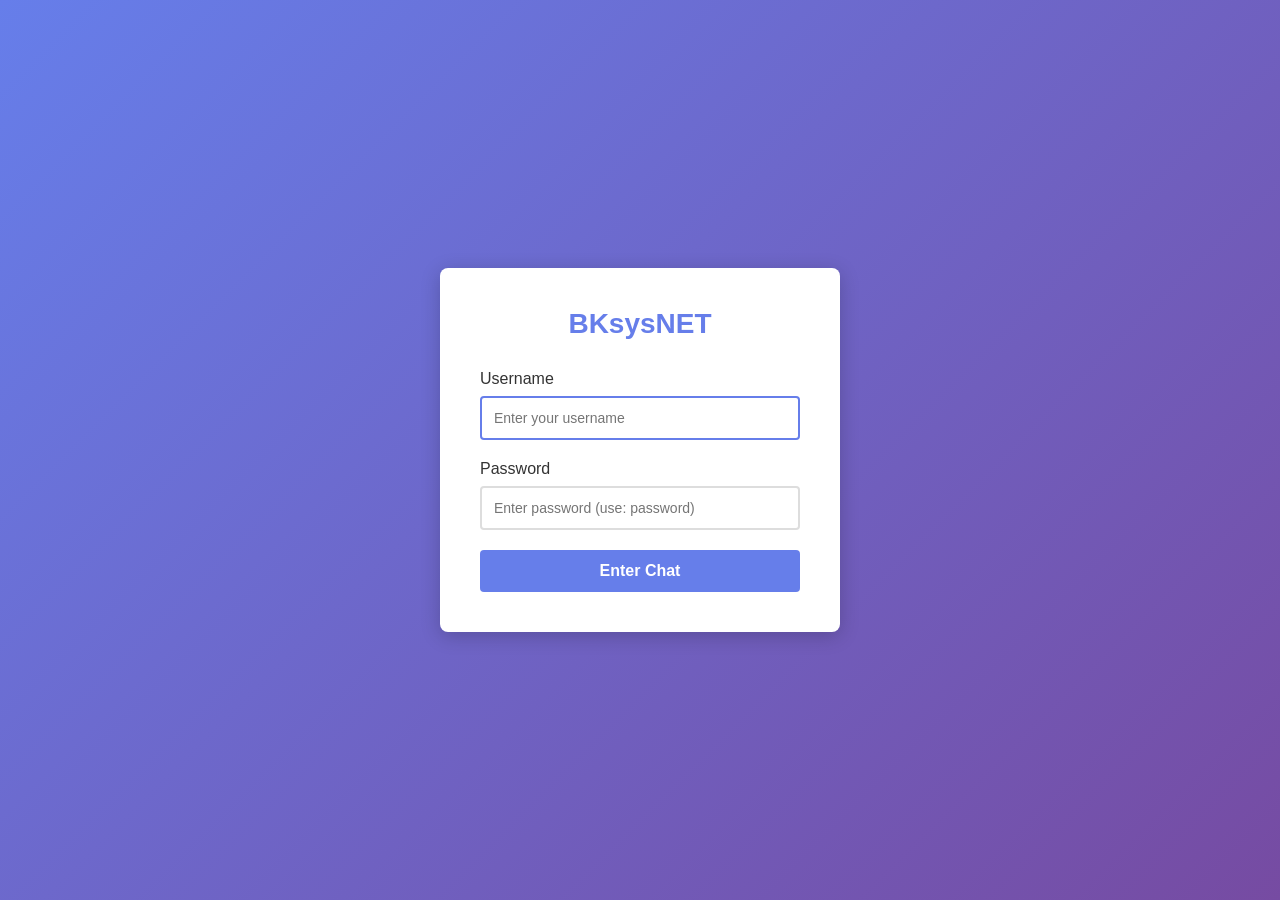
<file: www/login.html>
<!DOCTYPE html>
<html lang="en">
<head>
    <meta charset="UTF-8">
    <meta name="viewport" content="width=device-width, initial-scale=1.0">
    <title>BKsysNET</title>
    <link rel="stylesheet" href="/static/css/login.css">
</head>
<body>
    <div class="login-container">
        <h1>BKsysNET</h1>
        <form id="loginForm">
            <div class="form-group">
                <label for="username">Username</label>
                <input type="text" id="username" name="username" required placeholder="Enter your username" autofocus>
            </div>
            <div class="form-group">
                <label for="password">Password</label>
                <input type="password" id="password" name="password" required placeholder="Enter password (use: password)">
            </div>
            <button type="submit" class="btn-login">Enter Chat</button>
            <div class="error-message" id="errorMessage"></div>
        </form>
    </div>

    <script src="/static/js/login.js"></script>
</body>
</html>
</file>
<file: static/css/login.css>
* {
    margin: 0;
    padding: 0;
    box-sizing: border-box;
}

body {
    font-family: 'Segoe UI', Tahoma, Geneva, Verdana, sans-serif;
    background: linear-gradient(135deg, #667eea 0%, #764ba2 100%);
    height: 100vh;
    display: flex;
    justify-content: center;
    align-items: center;
}

.login-container {
    background: white;
    padding: 40px;
    border-radius: 8px;
    box-shadow: 0 4px 20px rgba(0,0,0,0.2);
    width: 90%;
    max-width: 400px;
}

.login-container h1 {
    color: #667eea;
    margin-bottom: 30px;
    text-align: center;
    font-size: 28px;
}

.form-group {
    margin-bottom: 20px;
}

.form-group label {
    display: block;
    margin-bottom: 8px;
    color: #333;
    font-weight: 500;
}

.form-group input {
    width: 100%;
    padding: 12px;
    border: 2px solid #ddd;
    border-radius: 4px;
    font-size: 14px;
    transition: border-color 0.3s;
}

.form-group input:focus {
    outline: none;
    border-color: #667eea;
}

.btn-login {
    width: 100%;
    padding: 12px;
    background: #667eea;
    color: white;
    border: none;
    border-radius: 4px;
    font-size: 16px;
    font-weight: 600;
    cursor: pointer;
    transition: background 0.3s;
}

.btn-login:hover {
    background: #5568d3;
}

.btn-login:active {
    transform: scale(0.98);
}

.error-message {
    color: #dc3545;
    font-size: 14px;
    margin-top: 10px;
    text-align: center;
    display: none;
}

.error-message.show {
    display: block;
}
</file>
